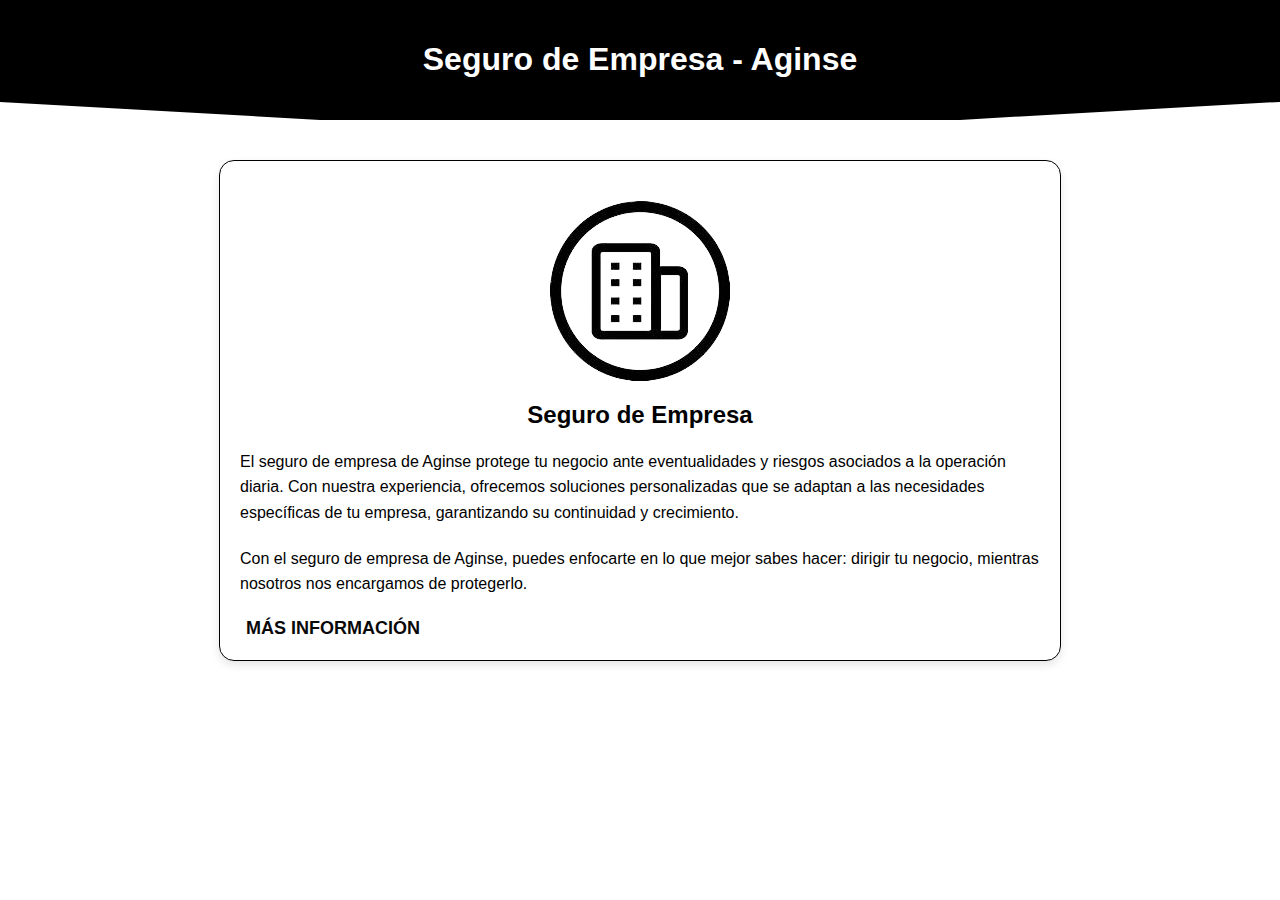
<file: empresa.html>
<!DOCTYPE html>
<html lang="es">
<head>
    <meta charset="UTF-8">
    <meta name="viewport" content="width=device-width, initial-scale=1.0">
    <title>Seguro de Empresa - Aginse</title>
    <style>
        body {
            font-family: Arial, sans-serif;
            background-color: white;
            color: black;
            margin: 0;
            padding: 0;
        }

        header {
            background-color: black;
            color: white;
            text-align: center;
            padding: 20px 0;
            clip-path: polygon(0 0, 100% 0, 100% 85%, 75% 100%, 25% 100%, 0 85%);
        }

        .container {
            max-width: 800px;
            margin: 40px auto;
            padding: 20px;
            border: 1px solid black;
            border-radius: 15px;
            box-shadow: 0 4px 8px rgba(0, 0, 0, 0.1);
        }

        h2 {
            text-align: center;
            margin-top: 0;
        }

        p {
            margin: 20px 0;
            line-height: 1.6;
        }

        img {
            max-width: 100%;
            display: block;
            margin: 20px auto;
            border-radius: 10px;
        }

        button {
            font-size: 18px;
            color: #090909;
            font-family: inherit;
            font-weight: 800;
            cursor: pointer;
            position: relative;
            border: none;
            background: none;
            text-transform: uppercase;
            transition-timing-function: cubic-bezier(0.25, 0.8, 0.25, 1);
            transition-duration: 400ms;
            transition-property: color;
          }
          
          button:focus,
          button:hover {
            color: #111010;
          }
          
          button:focus:after,
          button:hover:after {
            width: 100%;
            left: 0%;
          }
          
          button:after {
            content: "";
            pointer-events: none;
            bottom: -2px;
            left: 50%;
            position: absolute;
            width: 0%;
            height: 2px;
            background-color: #0a0a0a;
            transition-timing-function: cubic-bezier(0.25, 0.8, 0.25, 1);
            transition-duration: 400ms;
            transition-property: width, left;
          }
    </style>
</head>
<body>
    <header>
        <h1>Seguro de Empresa - Aginse</h1>
    </header>
    <div class="container">
        <img src="empresa.png" alt="Imagen descriptiva del seguro de empresa">
        <h2>Seguro de Empresa</h2>
        <p>El seguro de empresa de Aginse protege tu negocio ante eventualidades y riesgos asociados a la operación diaria. Con nuestra experiencia, ofrecemos soluciones personalizadas que se adaptan a las necesidades específicas de tu empresa, garantizando su continuidad y crecimiento.</p>
        <p>Con el seguro de empresa de Aginse, puedes enfocarte en lo que mejor sabes hacer: dirigir tu negocio, mientras nosotros nos encargamos de protegerlo.</p>
        <a id="solicitar-seguro" href="formulario.html" style="text-decoration:none; color:rgb(15, 14, 14);">
            <button id="button">Más Información</button> 
    </div>
</body>
</html>
</file>
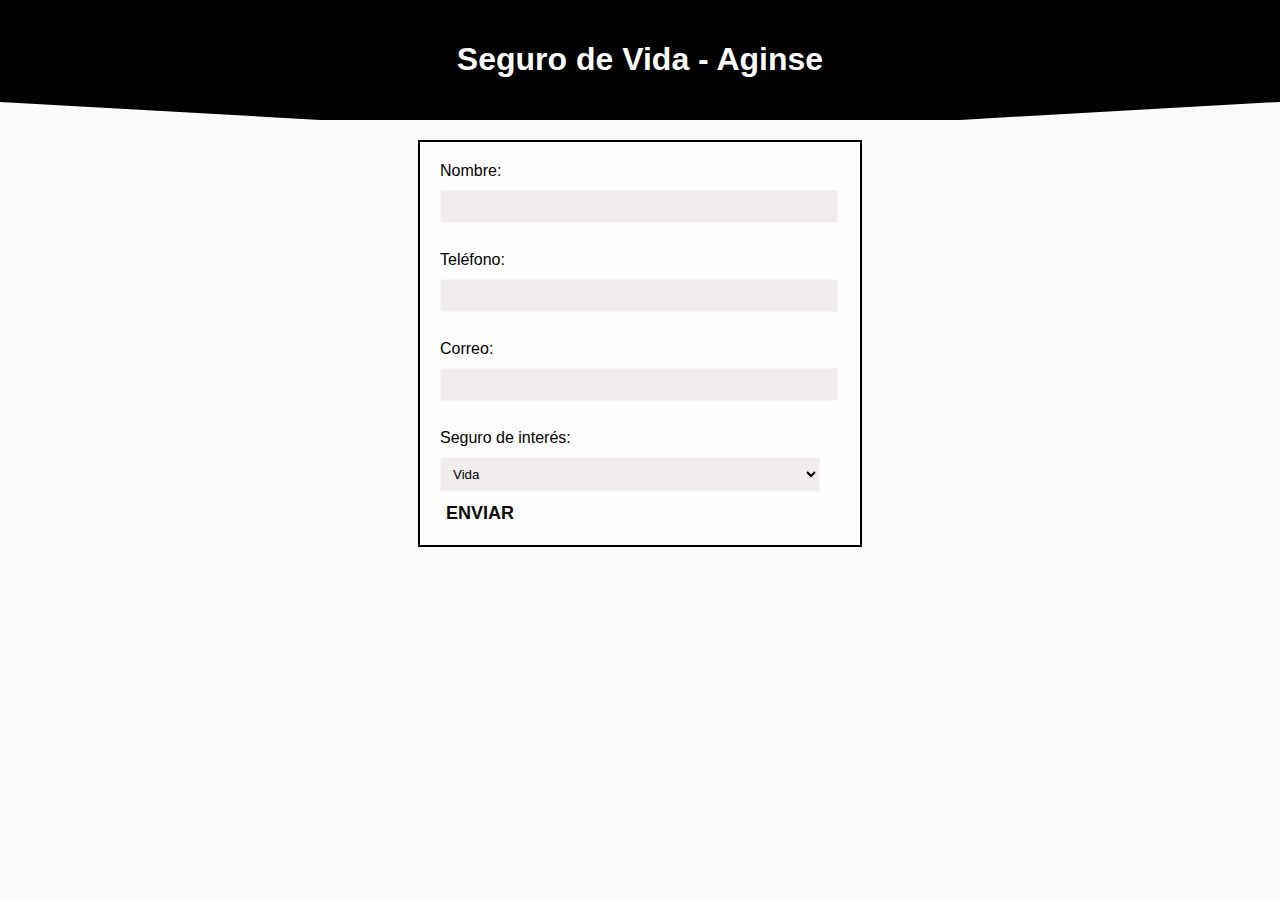
<file: formulario.html>
<!DOCTYPE html>
<html lang="es">
<head>
    <meta charset="UTF-8">
    <meta name="viewport" content="width=device-width, initial-scale=1.0">
    <title>Formulario Aginse</title>
    <style>
     
        body {
            font-family: Arial, sans-serif;
            background-color: white;
            color: black;
            margin: 0;
            padding: 0;
        }

        header {
            background-color: black;
            color: white;
            text-align: center;
            padding: 20px 0;
            clip-path: polygon(0 0, 100% 0, 100% 85%, 75% 100%, 25% 100%, 0 85%);
        }
        /* Estilos para el formulario */
        body {
            background-color: #fcf9f9;
            color: #000; /* Color de texto negro */
            font-family: Arial, sans-serif;
        }

        form {
            max-width: 400px;
            margin: 20px auto;
            padding: 20px;
            background-color: #fffdfd;
            border: 2px solid black; /* Borde negro */
            border-radius: 0; /* Sin esquinas redondeadas */
        }

        label {
            display: block;
            margin-bottom: 10px;
            color: black; /* Color de texto negro */
        }

        input[type="text"],
        input[type="email"],
        input[type="tel"],
        select {
            width: 95%; /* Reducido para que no se salga del borde */
            padding: 8px; /* Padding reducido */
            margin-bottom: 10px;
            border: 1px solid #f7f5f5;
            border-radius: 0; /* Sin esquinas redondeadas */
            background-color: #f2eded;
            color: black; /* Color de texto negro */
        }
        button {
            font-size: 18px;
            color: #090909;
            font-family: inherit;
            font-weight: 800;
            cursor: pointer;
            position: relative;
            border: none;
            background: none;
            text-transform: uppercase;
            transition-timing-function: cubic-bezier(0.25, 0.8, 0.25, 1);
            transition-duration: 400ms;
            transition-property: color;
          }
          
          button:focus,
          button:hover {
            color: #111010;
          }
          
          button:focus:after,
          button:hover:after {
            width: 100%;
            left: 0%;
          }
          
          button:after {
            content: "";
            pointer-events: none;
            bottom: -2px;
            left: 50%;
            position: absolute;
            width: 0%;
            height: 2px;
            background-color: #0a0a0a;
            transition-timing-function: cubic-bezier(0.25, 0.8, 0.25, 1);
            transition-duration: 400ms;
            transition-property: width, left;
          }
    </style>
</head>
<body>
    <header>
        <h1>Seguro de Vida - Aginse</h1>
    </header>
    <form action="https://script.google.com/macros/s/AKfycbwnD2fibgLtJSrri3_3Z6Y0paNCtPnXps5_240V2UbmNrCPkHSMvz6RAEYeD0ECowtICg/exec" method="post">
        <label for="name">Nombre:</label>
        <input type="text" id="name" name="name" required>
        <br>
        <br>
        
        <label for="phone">Teléfono:</label>
        <input type="tel" id="phone" name="phone" required>
        <br>
        <br>
        <label for="email">Correo:</label>
        <input type="email" id="email" name="email" required>
        <br>
        <br>
        <label for="insuranceInterest">Seguro de interés:</label>
        <select id="insuranceInterest" name="insuranceInterest">
            <option value="vida">Vida</option>
            <option value="salud">Salud</option>
            <option value="vehiculo">Vehículo</option>
            <option value="empresa">Empresa</option>
        </select>
        
        <button type="submit">Enviar</button>
    </form>
</body>
</html>
</file>
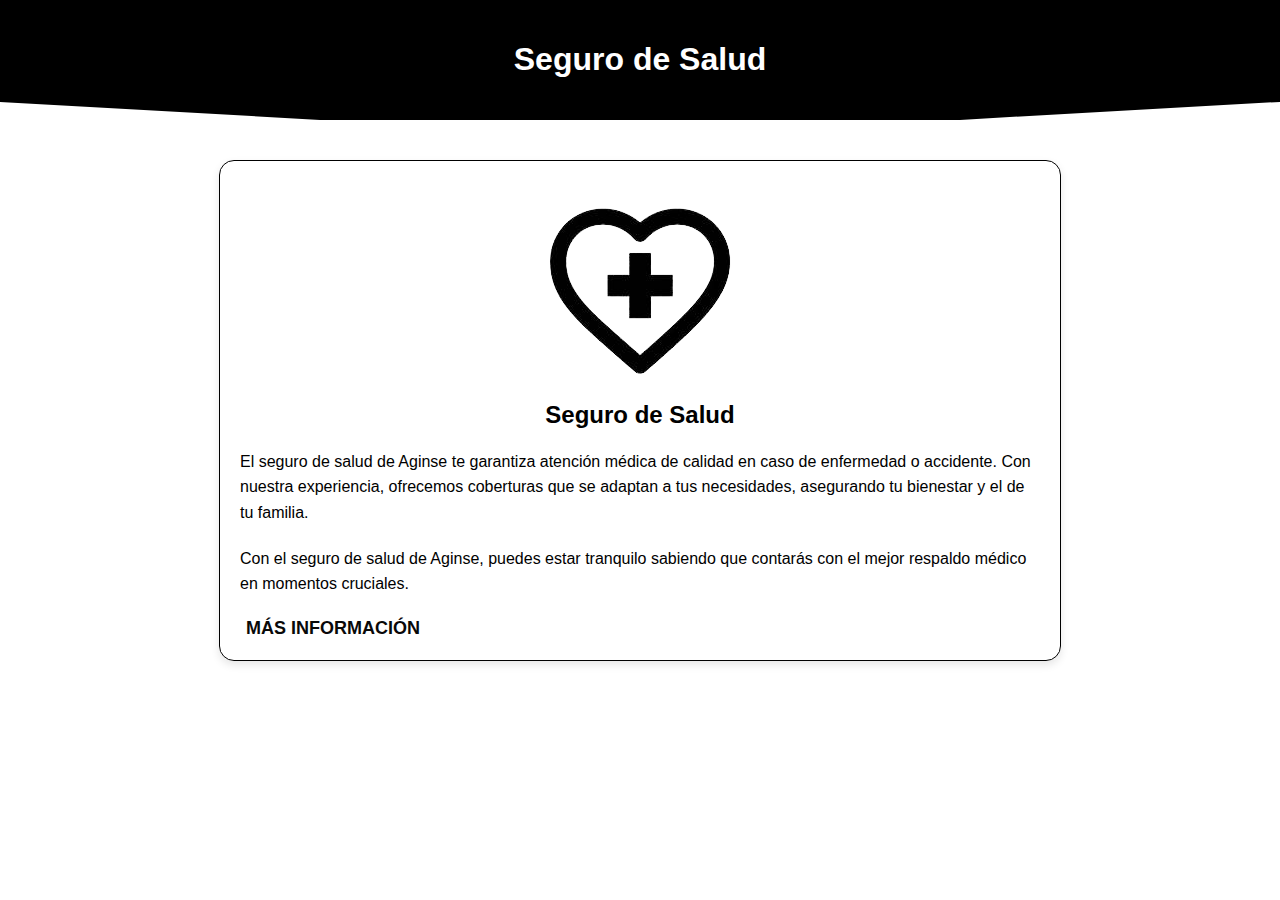
<file: Salud.html>
<!DOCTYPE html>
<html lang="es">
<head>
    <meta charset="UTF-8">
    <meta name="viewport" content="width=device-width, initial-scale=1.0">
    <title>Seguro de Salud - Aginse</title>
    <style>
        body {
            font-family: Arial, sans-serif;
            background-color: white;
            color: black;
            margin: 0;
            padding: 0;
        }

        header {
            background-color: black;
            color: white;
            text-align: center;
            padding: 20px 0;
            clip-path: polygon(0 0, 100% 0, 100% 85%, 75% 100%, 25% 100%, 0 85%);
        }

        .container {
            max-width: 800px;
            margin: 40px auto;
            padding: 20px;
            border: 1px solid black;
            border-radius: 15px;
            box-shadow: 0 4px 8px rgba(0, 0, 0, 0.1);
        }

        h2 {
            text-align: center;
            margin-top: 0;
        }

        p {
            margin: 20px 0;
            line-height: 1.6;
        }

        img {
            max-width: 100%;
            display: block;
            margin: 20px auto;
            border-radius: 10px;
        }

        button {
            font-size: 18px;
            color: #090909;
            font-family: inherit;
            font-weight: 800;
            cursor: pointer;
            position: relative;
            border: none;
            background: none;
            text-transform: uppercase;
            transition-timing-function: cubic-bezier(0.25, 0.8, 0.25, 1);
            transition-duration: 400ms;
            transition-property: color;
          }
          
          button:focus,
          button:hover {
            color: #111010;
          }
          
          button:focus:after,
          button:hover:after {
            width: 100%;
            left: 0%;
          }
          
          button:after {
            content: "";
            pointer-events: none;
            bottom: -2px;
            left: 50%;
            position: absolute;
            width: 0%;
            height: 2px;
            background-color: #0a0a0a;
            transition-timing-function: cubic-bezier(0.25, 0.8, 0.25, 1);
            transition-duration: 400ms;
            transition-property: width, left;
          }
    </style>
</head>
<body>
    <header>
        <h1>Seguro de Salud </h1>
    </header>
    <div class="container">
        <img src="salud.png" alt="Imagen descriptiva del seguro de salud">
        <h2>Seguro de Salud</h2>
        <p>El seguro de salud de Aginse te garantiza atención médica de calidad en caso de enfermedad o accidente. Con nuestra experiencia, ofrecemos coberturas que se adaptan a tus necesidades, asegurando tu bienestar y el de tu familia.</p>
        <p>Con el seguro de salud de Aginse, puedes estar tranquilo sabiendo que contarás con el mejor respaldo médico en momentos cruciales.</p>
        <a id="solicitar-seguro" href="formulario.html" style="text-decoration:none; color:rgb(15, 14, 14);">
            <button id="button">Más Información</button> 
    </div>
</body>
</html>
</file>
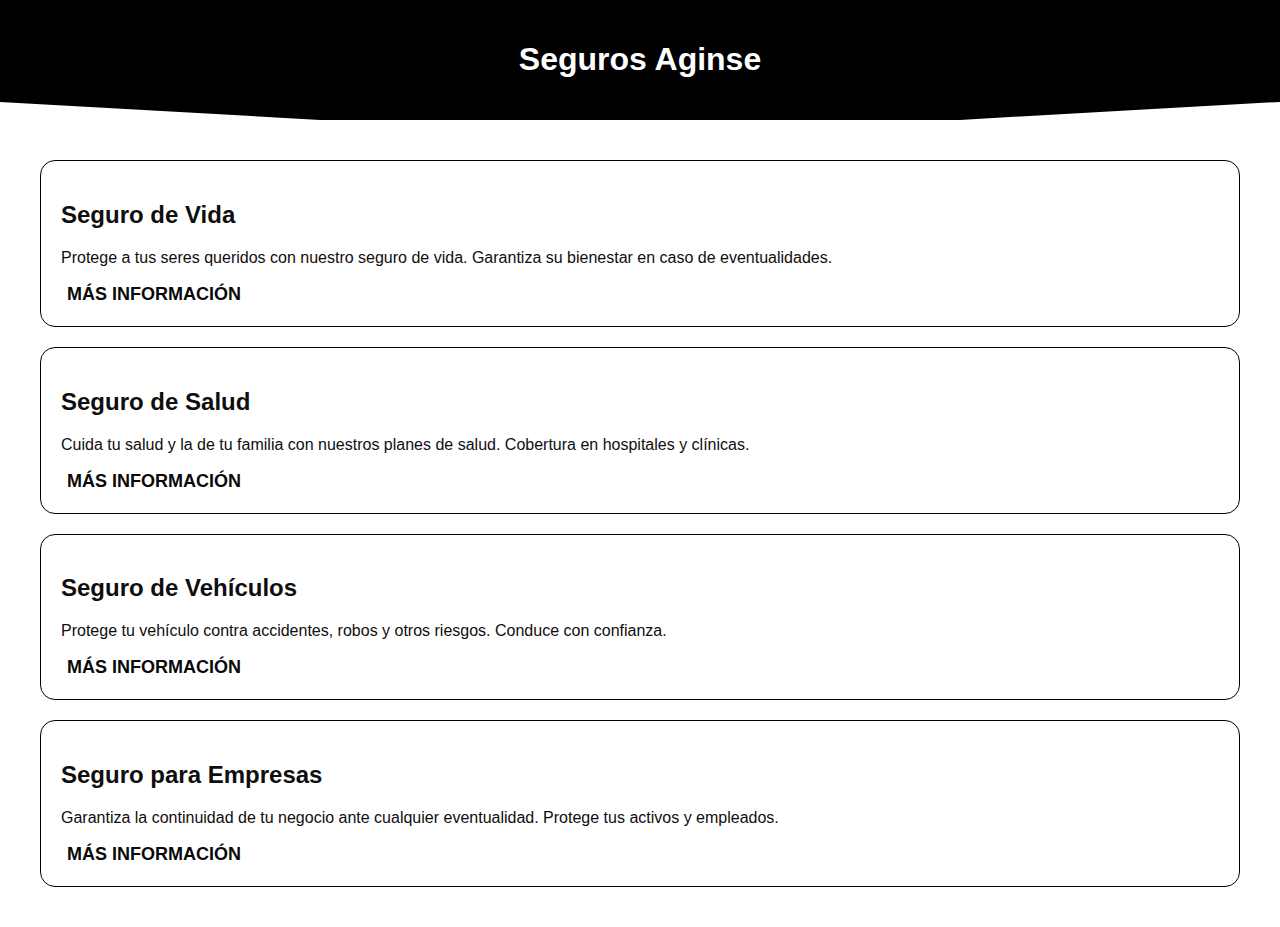
<file: seguro.html>
<!DOCTYPE html>
<html lang="es">
<head>
    <meta charset="UTF-8">
    <meta name="viewport" content="width=device-width, initial-scale=1.0">
    <title>Seguros Aginse</title>
    <style>
        body {
            font-family: Arial, sans-serif;
            background-color: white;
            color: black;
            margin: 0;
            padding: 0;
        }

        header {
            background-color: black;
            color: white;
            text-align: center;
            padding: 20px 0;
            clip-path: polygon(0 0, 100% 0, 100% 85%, 75% 100%, 25% 100%, 0 85%);
        }
        

        .container {
            max-width: 1200px;
            margin: 0 auto;
            padding: 20px;
        }

        .insurance-type {
            border: 1px solid black;
            padding: 20px;
            margin: 20px 0;
            border-radius: 15px;
            transition: background-color 0.3s;
        }

        .insurance-type:hover {
            background-color: #f0f0f0;
        }

        button {
            font-size: 18px;
            color: #090909;
            font-family: inherit;
            font-weight: 800;
            cursor: pointer;
            position: relative;
            border: none;
            background: none;
            text-transform: uppercase;
            transition-timing-function: cubic-bezier(0.25, 0.8, 0.25, 1);
            transition-duration: 400ms;
            transition-property: color;
          }
          
          button:focus,
          button:hover {
            color: #111010;
          }
          
          button:focus:after,
          button:hover:after {
            width: 100%;
            left: 0%;
          }
          
          button:after {
            content: "";
            pointer-events: none;
            bottom: -2px;
            left: 50%;
            position: absolute;
            width: 0%;
            height: 2px;
            background-color: #0a0a0a;
            transition-timing-function: cubic-bezier(0.25, 0.8, 0.25, 1);
            transition-duration: 400ms;
            transition-property: width, left;
          }
    </style>
</head>
<body>
    <header>
        <h1>Seguros Aginse</h1>
    </header>
    <div class="container">
        <a href="vida.html" style="text-decoration:none; color:rgb(15, 14, 14);">
            <div class="insurance-type">
                <h2>Seguro de Vida</h2>
                <p>Protege a tus seres queridos con nuestro seguro de vida. Garantiza su bienestar en caso de eventualidades.</p>
                <button id="button">Más Información</button>
            </div>
        </a>
        <a href="Salud.html" style="text-decoration:none; color:rgb(15, 14, 14);">
            <div class="insurance-type">
                <h2>Seguro de Salud</h2>
                <p>Cuida tu salud y la de tu familia con nuestros planes de salud. Cobertura en hospitales y clínicas.</p>
                <button id="button">Más Información</button>
            </div>
        </a>
        <a href="vehiculo.html" style="text-decoration:none; color:rgb(15, 14, 14);">
            <div class="insurance-type">
                <h2>Seguro de Vehículos</h2>
                <p>Protege tu vehículo contra accidentes, robos y otros riesgos. Conduce con confianza.</p>
                <button id="button">Más Información</button>
            </div>
        </a>
        <a href="empresa.html" style="text-decoration:none; color:rgb(15, 14, 14);">
            <div class="insurance-type">
                <h2>Seguro para Empresas</h2>
                <p>Garantiza la continuidad de tu negocio ante cualquier eventualidad. Protege tus activos y empleados.</p>
                <button id="button">Más Información</button>
            </div>
        </a>
    </div>
    
</body>
</html>
</file>
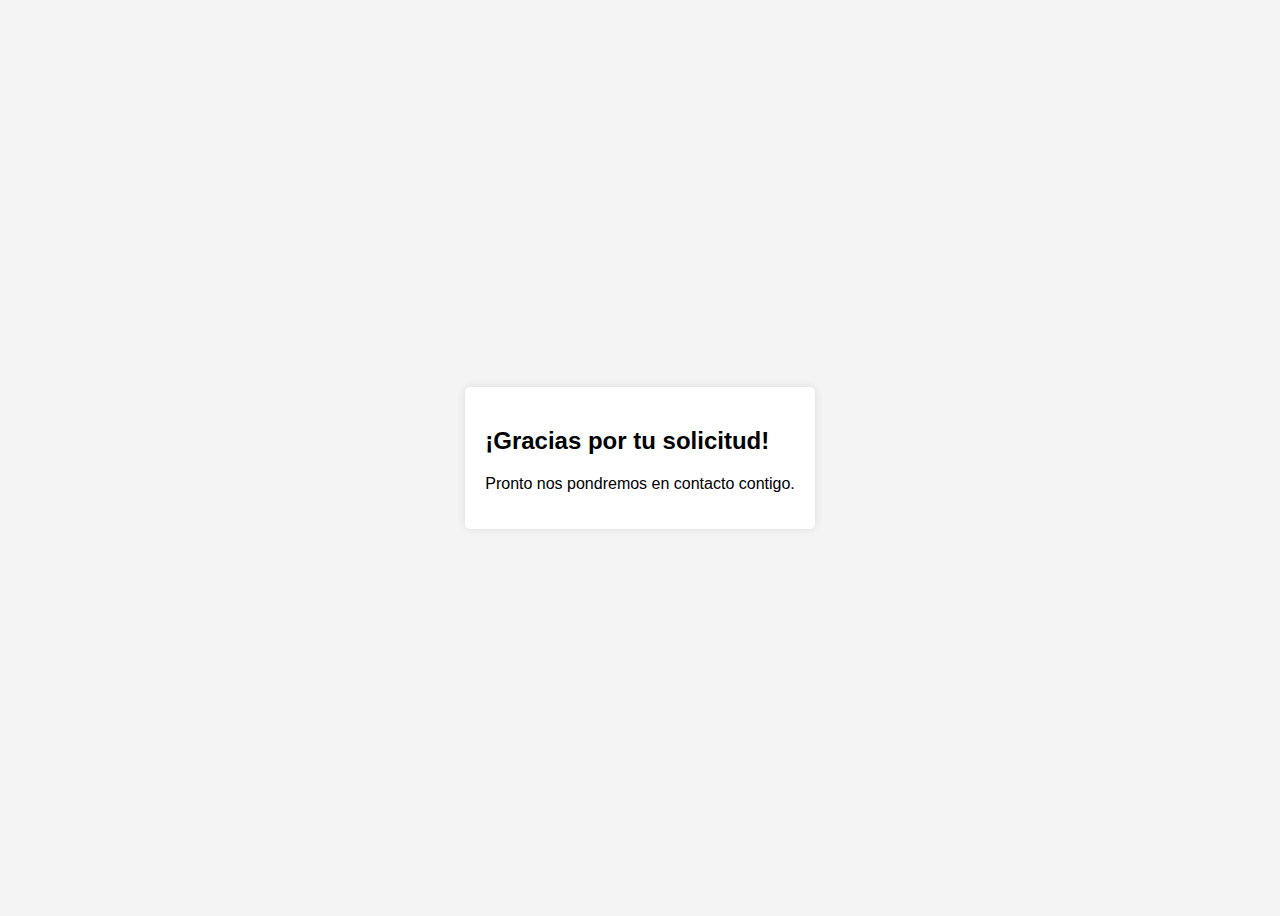
<file: ThankYouPage.html>
<!DOCTYPE html>
<html>
<head>
    <title>Gracias</title>
    <style>
        body {
            font-family: Arial, sans-serif;
            display: flex;
            justify-content: center;
            align-items: center;
            height: 100vh;
            background-color: #f4f4f4;
        }

        .thank-you-message {
            background-color: #fff;
            padding: 20px;
            border-radius: 5px;
            box-shadow: 0px 0px 10px rgba(0, 0, 0, 0.1);
        }
    </style>
</head>
<body>
    <div class="thank-you-message">
        <h2>¡Gracias por tu solicitud!</h2>
        <p>Pronto nos pondremos en contacto contigo.</p>
    </div>
</body>
</html>
</file>
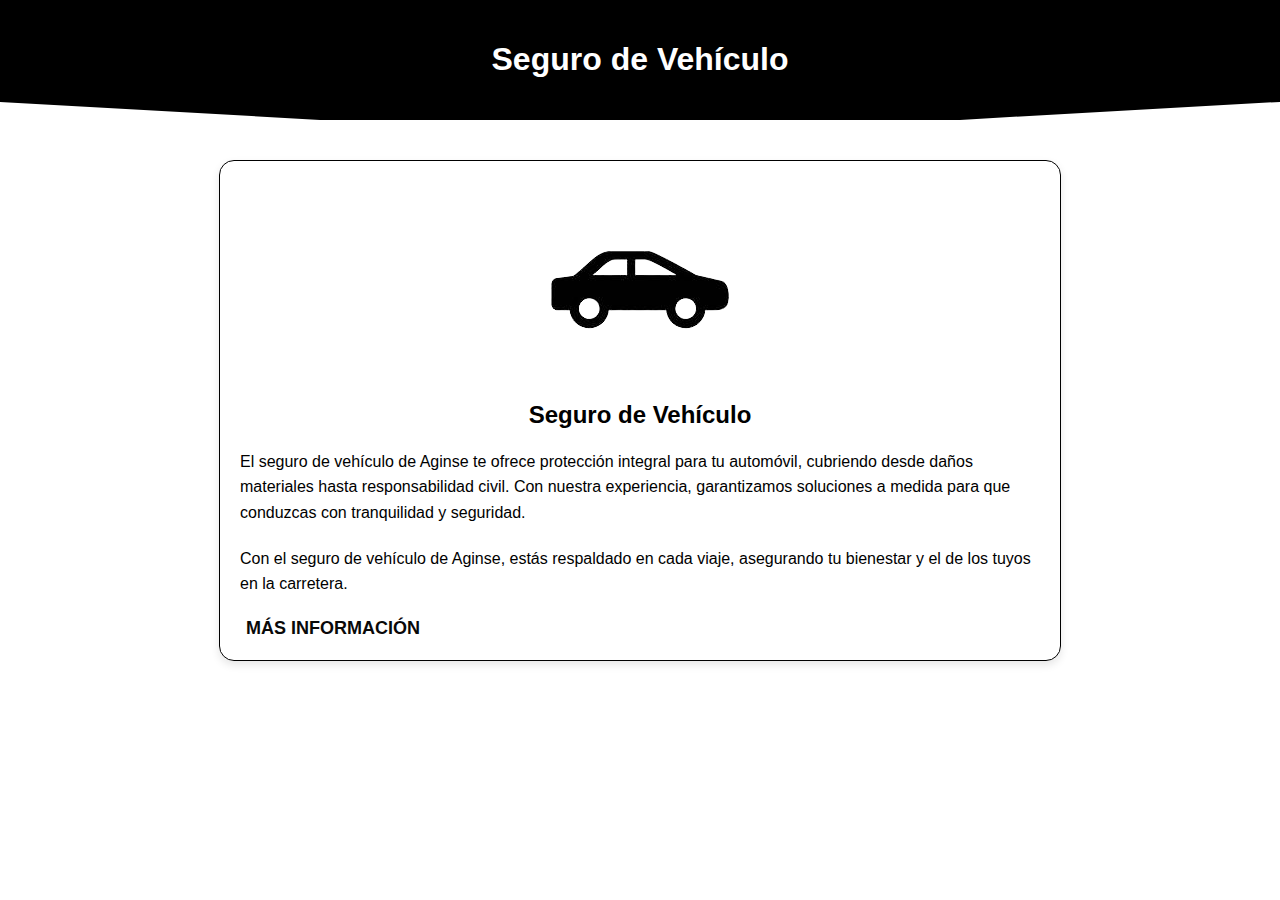
<file: vehiculo.html>
<!DOCTYPE html>
<html lang="es">
<head>
    <meta charset="UTF-8">
    <meta name="viewport" content="width=device-width, initial-scale=1.0">
    <title>Seguro de Vehículo - Aginse</title>
    <style>
        body {
            font-family: Arial, sans-serif;
            background-color: white;
            color: black;
            margin: 0;
            padding: 0;
        }

        header {
            background-color: black;
            color: white;
            text-align: center;
            padding: 20px 0;
            clip-path: polygon(0 0, 100% 0, 100% 85%, 75% 100%, 25% 100%, 0 85%);
        }

        .container {
            max-width: 800px;
            margin: 40px auto;
            padding: 20px;
            border: 1px solid black;
            border-radius: 15px;
            box-shadow: 0 4px 8px rgba(0, 0, 0, 0.1);
        }

        h2 {
            text-align: center;
            margin-top: 0;
        }

        p {
            margin: 20px 0;
            line-height: 1.6;
        }

        img {
            max-width: 100%;
            display: block;
            margin: 20px auto;
            border-radius: 10px;
        }

        button {
            font-size: 18px;
            color: #090909;
            font-family: inherit;
            font-weight: 800;
            cursor: pointer;
            position: relative;
            border: none;
            background: none;
            text-transform: uppercase;
            transition-timing-function: cubic-bezier(0.25, 0.8, 0.25, 1);
            transition-duration: 400ms;
            transition-property: color;
          }
          
          button:focus,
          button:hover {
            color: #111010;
          }
          
          button:focus:after,
          button:hover:after {
            width: 100%;
            left: 0%;
          }
          
          button:after {
            content: "";
            pointer-events: none;
            bottom: -2px;
            left: 50%;
            position: absolute;
            width: 0%;
            height: 2px;
            background-color: #0a0a0a;
            transition-timing-function: cubic-bezier(0.25, 0.8, 0.25, 1);
            transition-duration: 400ms;
            transition-property: width, left;
          }
    </style>
</head>
<body>
    <header>
        <h1>Seguro de Vehículo</h1>
    </header>
    <div class="container">
        <img src="vehiculo.png" alt="Imagen descriptiva del seguro de vehículo">
        <h2>Seguro de Vehículo</h2>
        <p>El seguro de vehículo de Aginse te ofrece protección integral para tu automóvil, cubriendo desde daños materiales hasta responsabilidad civil. Con nuestra experiencia, garantizamos soluciones a medida para que conduzcas con tranquilidad y seguridad.</p>
        <p>Con el seguro de vehículo de Aginse, estás respaldado en cada viaje, asegurando tu bienestar y el de los tuyos en la carretera.</p>
        <a id="solicitar-seguro" href="formulario-vehiculo.html" style="text-decoration:none; color:rgb(15, 14, 14);">
            <button id="button">Más Información</button> 
    </div>
</body>
</html>
</file>
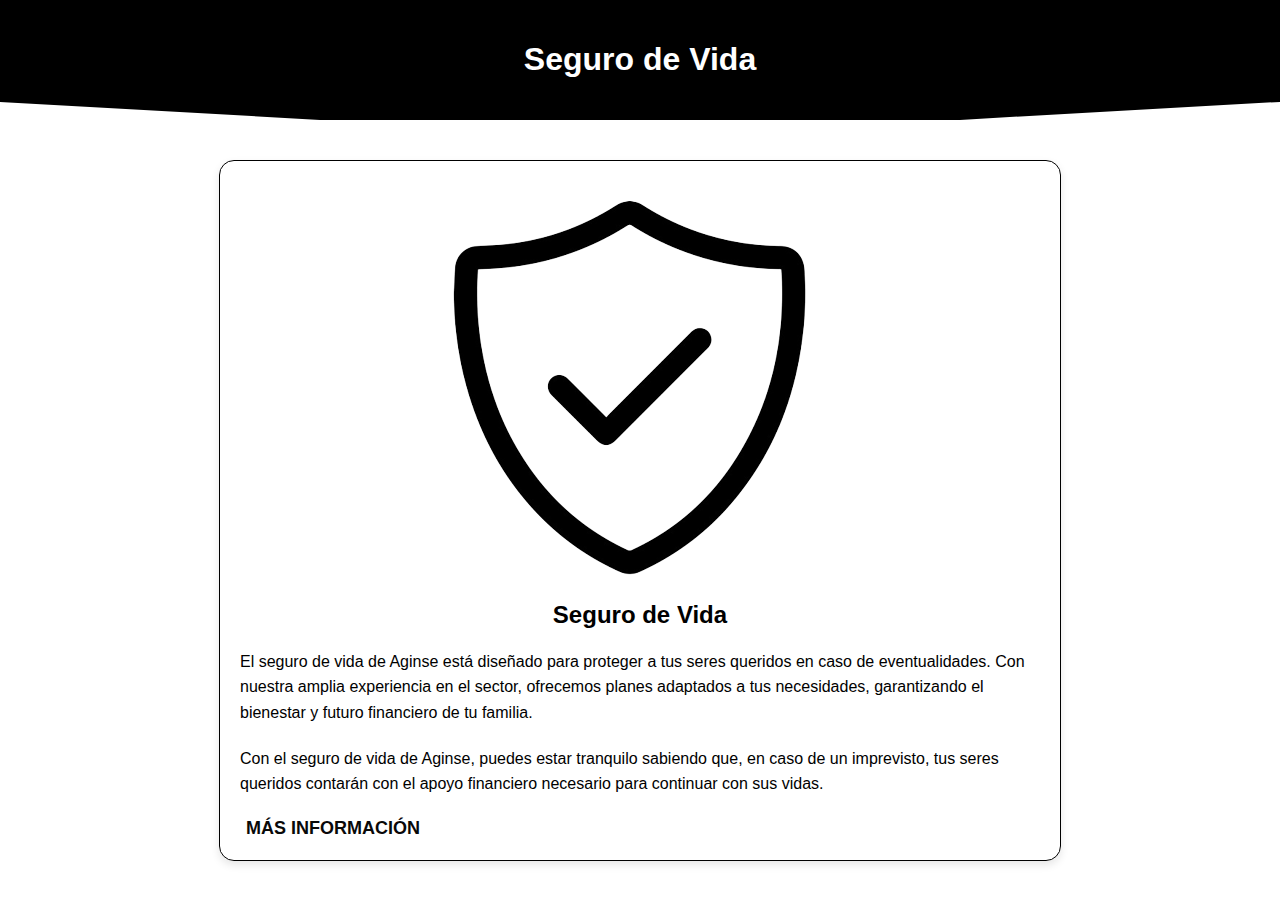
<file: vida.html>
<!DOCTYPE html>
<html lang="es">
<head>
    <meta charset="UTF-8">
    <meta name="viewport" content="width=device-width, initial-scale=1.0">
    <title>Seguro de Vida - Aginse</title>
    <style>
        body {
            font-family: Arial, sans-serif;
            background-color: white;
            color: black;
            margin: 0;
            padding: 0;
        }

        header {
            background-color: black;
            color: white;
            text-align: center;
            padding: 20px 0;
            clip-path: polygon(0 0, 100% 0, 100% 85%, 75% 100%, 25% 100%, 0 85%);
        }

        .container {
            max-width: 800px;
            margin: 40px auto;
            padding: 20px;
            border: 1px solid black;
            border-radius: 15px;
            box-shadow: 0 4px 8px rgba(0, 0, 0, 0.1);
        }

        h2 {
            text-align: center;
            margin-top: 0;
        }

        p {
            margin: 20px 0;
            line-height: 1.6;
        }

        img {
            max-width: 100%;
            display: block;
            margin: 20px auto;
            border-radius: 10px;
        }

        button {
            font-size: 18px;
            color: #090909;
            font-family: inherit;
            font-weight: 800;
            cursor: pointer;
            position: relative;
            border: none;
            background: none;
            text-transform: uppercase;
            transition-timing-function: cubic-bezier(0.25, 0.8, 0.25, 1);
            transition-duration: 400ms;
            transition-property: color;
          }
          
          button:focus,
          button:hover {
            color: #111010;
          }
          
          button:focus:after,
          button:hover:after {
            width: 100%;
            left: 0%;
          }
          
          button:after {
            content: "";
            pointer-events: none;
            bottom: -2px;
            left: 50%;
            position: absolute;
            width: 0%;
            height: 2px;
            background-color: #0a0a0a;
            transition-timing-function: cubic-bezier(0.25, 0.8, 0.25, 1);
            transition-duration: 400ms;
            transition-property: width, left;
          }
    </style>
</head>
<body>
    <header>
        <h1>Seguro de Vida </h1>
    </header>
    <div class="container">
        <img src="vida.png" alt="Imagen descriptiva del seguro de vida">
        <h2>Seguro de Vida</h2>
        <p>El seguro de vida de Aginse está diseñado para proteger a tus seres queridos en caso de eventualidades. Con nuestra amplia experiencia en el sector, ofrecemos planes adaptados a tus necesidades, garantizando el bienestar y futuro financiero de tu familia.</p>
        <p>Con el seguro de vida de Aginse, puedes estar tranquilo sabiendo que, en caso de un imprevisto, tus seres queridos contarán con el apoyo financiero necesario para continuar con sus vidas.</p>
        <a id="solicitar-seguro" href="formulario.html" style="text-decoration:none; color:rgb(15, 14, 14);">
            <button id="button">Más Información</button> 
    </div>
</body>
</html>
</file>
